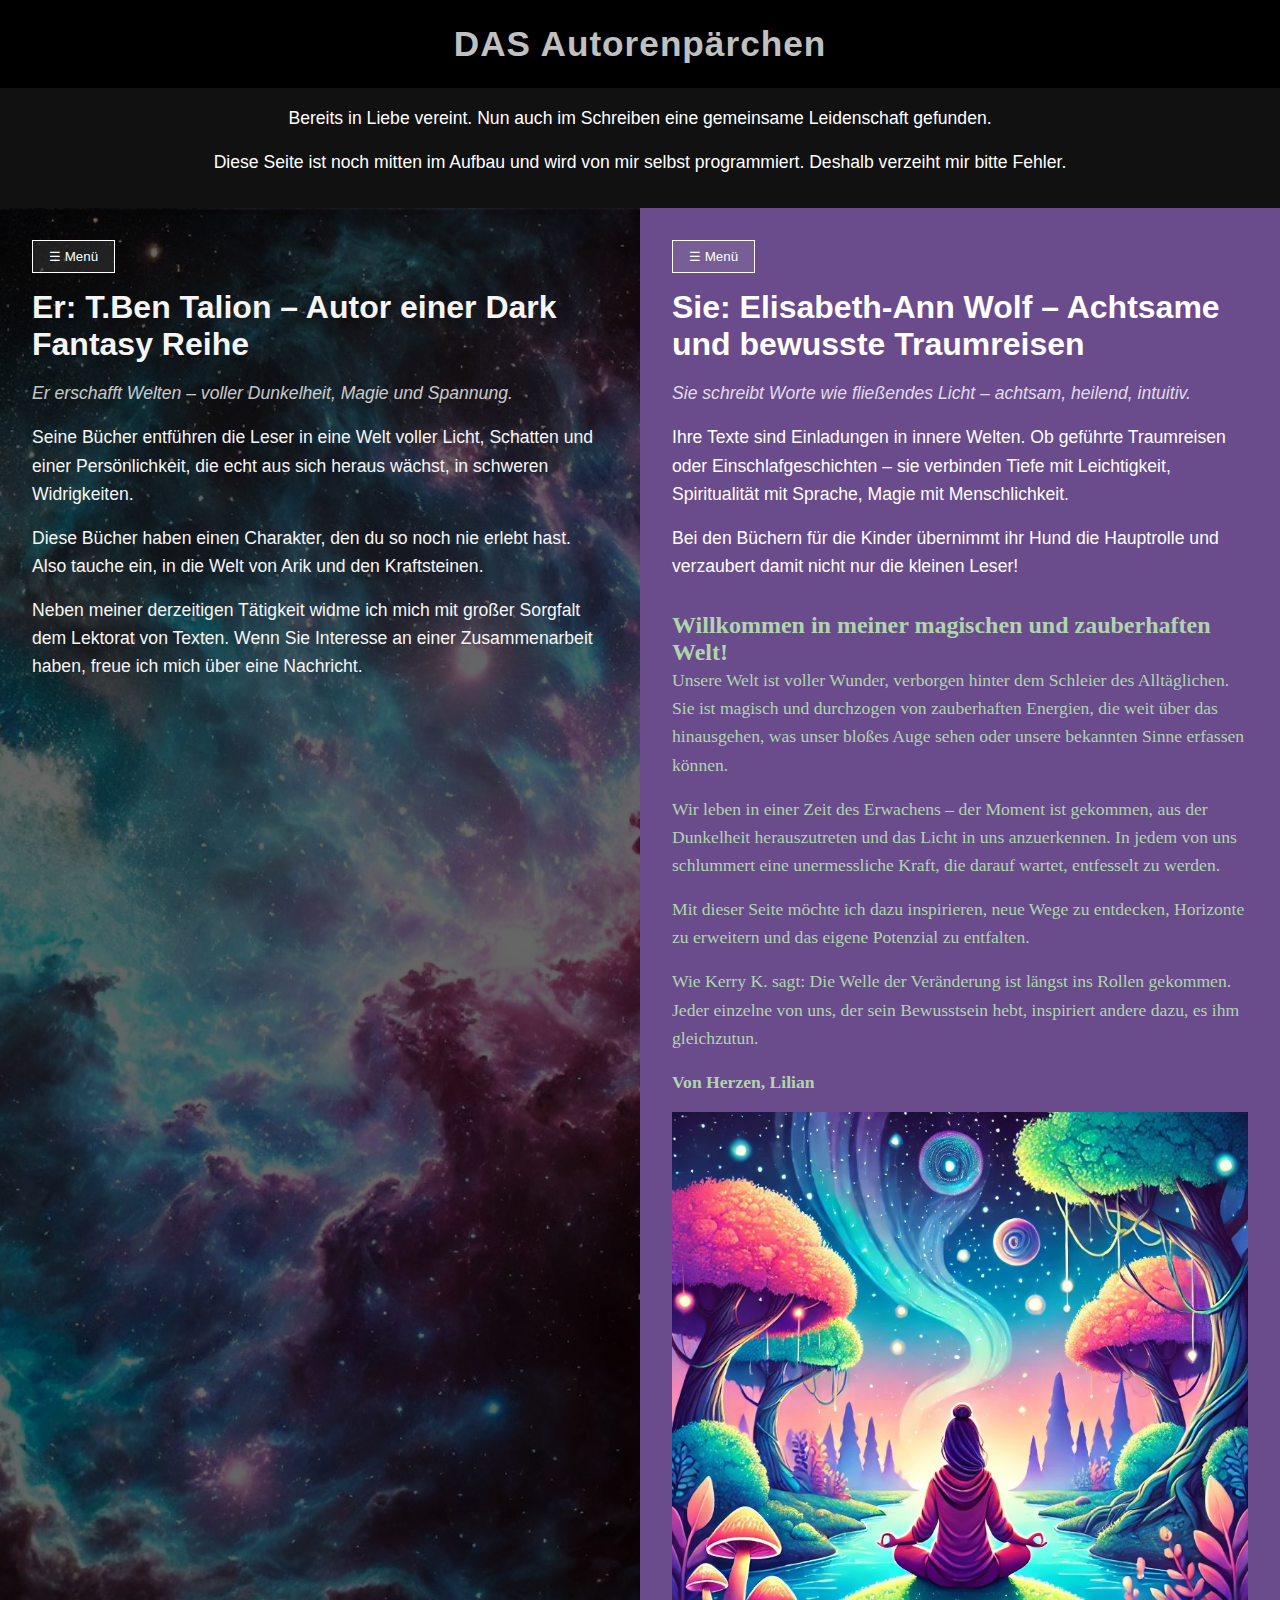
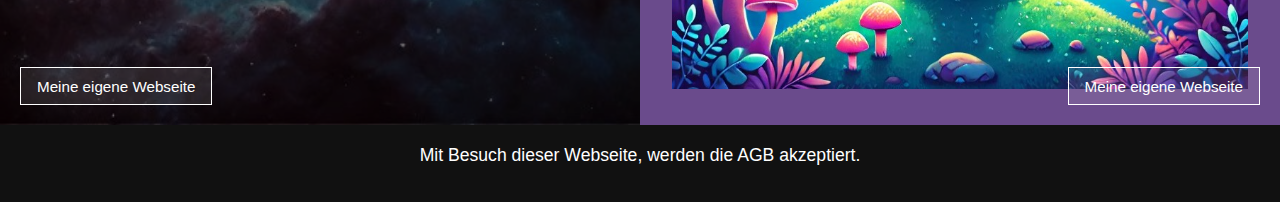
<file: index.html>
<!DOCTYPE html>
<html lang="de">
<head>
  <meta charset="UTF-8" />
  <!-- Definiert die Zeichencodierung der Webseite als UTF-8 -->

  <meta name="viewport" content="width=device-width, initial-scale=1" />
  <!-- Macht die Webseite auf mobilen Geräten responsiv -->

  <title>DAS Autorenpärchen</title>
  <!-- Titel der Webseite, wird im Browser-Tab angezeigt -->

  <style>
    /* Reset und Box-Sizing */
    * {
      box-sizing: border-box; /* Padding und Border werden zur Gesamtbreite dazugerechnet */
      margin: 0; /* Entfernt Standard-Außenabstände */
      padding: 0; /* Entfernt Standard-Innenabstände */
    }

    /* Grundstil für den Body */
    body {
      font-family: 'Segoe UI', sans-serif; /* Schriftart der Webseite */
      color: white; /* Textfarbe weiß */
      background-color: #000; /* Hintergrundfarbe schwarz */
      overflow-x: hidden; /* Verhindert horizontales Scrollen */
    }

    /* Kopfzeile / Überschrift */
    .headline {
      width: 100%; /* Volle Breite */
      text-align: center; /* Text zentriert */
      background-color: black; /* Dunkelgrüner Hintergrund */
      padding: 1.5rem 1rem; /* Innenabstand */
      font-size: 2.2em; /* Große Schrift */
      font-weight: bold; /* Fettschrift */
      color: silver; /* Goldene Schriftfarbe */
      letter-spacing: 1px; /* Abstand zwischen Buchstaben */
    }

    /* Einleitender Text unter der Überschrift */
    .intro-text {
      text-align: center;
      padding: 1rem;
      background-color: #111; /* Sehr dunkles Grau */
    }

    /* Container für die beiden Hälften (links & rechts) */
    .container {
      display: flex; /* Flexbox-Layout */
      flex-wrap: wrap; /* Zeilenumbruch bei Bedarf */
      min-height: 100vh; /* Mindestens die Höhe des Browserfensters */
    }

    /* Jede Hälfte nimmt 50% der Breite ein */
    .half {
      width: 50%;
      padding: 2rem;
      position: relative; /* Für absolute Positionierung von Kind-Elementen */
    }

    /* Linke Hälfte mit Hintergrundbild */
    .left {
      background: url('universum.jpg') no-repeat center center; /* Bild zentriert ohne Wiederholung */
      background-size: cover; /* Bild füllt den Bereich */
      color: #f5f5f5; /* Hellgraue Schrift */
    }

    /* Dunkle halbtransparente Schicht über dem Hintergrundbild */
    .left::before {
      content: ""; /* Leeres Pseudoelement */
      position: absolute; /* Position relativ zum Eltern-Element */
      inset: 0; /* Oben, rechts, unten, links auf 0 */
      background-color: rgba(0, 0, 0, 0.6); /* Schwarze halbtransparente Überlagerung */
      z-index: 0; /* Hintergrundebene */
    }

    /* Inhalt in der linken Hälfte vor der Überlagerung */
    .left > * {
      position: relative;
      z-index: 1; /* Oberhalb der Überlagerung */
    }

    /* Rechte Hälfte mit einfarbigem Hintergrund */
    .right {
      background-color: #6a4b8c; /* Lila Hintergrund */
    }

    /* Stil für Menü-Buttons */
    .menu-button {
      background-color: rgba(255, 255, 255, 0.1); /* Weiße, halbtransparente Fläche */
      border: 1px solid white;
      color: white;
      padding: 0.5rem 1rem;
      margin-bottom: 1rem;
      cursor: pointer; /* Zeigt Hand-Cursor an */
    }

    /* Das versteckte Menü, das per Button angezeigt wird */
    .menu {
      background-color: rgba(0, 0, 0, 0.85); /* Dunkel halbtransparent */
      border: 1px solid white;
      padding: 1rem;
      display: none; /* Standardmäßig ausgeblendet */
      margin-bottom: 1.5rem;
    }

    /* Links im Menü */
    .menu a {
      display: block; /* Jeder Link in eigener Zeile */
      color: white;
      text-decoration: none; /* Keine Unterstreichung */
      margin: 0.5rem 0;
    }

    /* Hover-Effekt für Menülinks */
    .menu a:hover {
      text-decoration: underline;
      color: #ffd700; /* Gold */
    }

    /* Überschriften */
    h1 {
      font-size: 2em;
      margin-bottom: 0.5em;
    }

    /* Fließtext */
    p {
      font-size: 1.1em;
      line-height: 1.6; /* Zeilenhöhe für bessere Lesbarkeit */
      margin-bottom: 1rem;
    }

    /* Kursiver Einleitungstext mit Transparenz */
    .intro {
      font-style: italic;
      opacity: 0.8;
    }

    /* Bilder werden responsiv */
    img {
      max-width: 100%;
      height: auto;
    }

    /* Button unten in der Hälfte */
    .footer-button {
      position: absolute; /* Absolut positioniert innerhalb .half */
      bottom: 20px;
      padding: 0.6rem 1rem;
      background-color: rgba(255, 255, 255, 0.1);
      border: 1px solid white;
      color: white;
      text-decoration: none;
      font-size: 0.95rem;
      transition: background-color 0.3s ease; /* Weicher Farbwechsel bei Hover */
    }

    /* Hover-Effekt für Footer-Buttons */
    .footer-button:hover {
      background-color: rgba(255, 255, 255, 0.25);
    }

    /* Positionierung der linken Schaltfläche */
    .left-button {
      left: 20px;
    }

    /* Positionierung der rechten Schaltfläche */
    .right-button {
      right: 20px;
    }

    /* Responsive Design: ab einer Breite von maximal 1024px */
    @media (max-width: 1024px) {
      .container {
        flex-direction: column; /* Elemente untereinander */
      }

      .half {
        width: 100%; /* Ganze Breite */
        padding: 1.5rem;
      }

      .footer-button {
        position: static; /* Normale Position */
        display: block;
        margin: 1rem auto 0;
        text-align: center;
      }
    }
  </style>
</head>
<body>

  <!-- Überschrift oben -->
  <div class="headline">DAS Autorenpärchen</div>

  <!-- Einleitender Text unter der Überschrift -->
  <div class="intro-text">
    <p>Bereits in Liebe vereint. Nun auch im Schreiben eine gemeinsame Leidenschaft gefunden.</p>
    <p>Diese Seite ist noch mitten im Aufbau und wird von mir selbst programmiert. Deshalb verzeiht mir bitte Fehler.</p>
  </div>

  <!-- Container für linke und rechte Hälfte -->
  <div class="container">

    <!-- Linke Hälfte – Er -->
    <div class="half left">

      <!-- Menü-Button, öffnet/öffnet das linke Menü -->
      <button class="menu-button" onclick="toggleMenu('menu-left')">☰ Menü</button>

      <!-- Linkes Menü, zunächst verborgen -->
      <div class="menu" id="menu-left">
        <a href="index.html">Startseite</a>
        <a href="about2.html">Über mich</a>
        <a href="meinebücher2.html">Meine Werke</a>
        <a href="termine2.html">Termine / Veranstaltungen</a>
        <a href="agb2.html">AGB</a>
        <a href="kontakt2.html">Kontakt</a>
        <a href="impressum2.html">Impressum</a>
      </div>

      <!-- Titel und Text links -->
      <h1>Er: T.Ben Talion – Autor einer Dark Fantasy Reihe</h1>
      <p class="intro">Er erschafft Welten – voller Dunkelheit, Magie und Spannung.</p>
      <p>Seine Bücher entführen die Leser in eine Welt voller Licht, Schatten und einer Persönlichkeit, die echt aus sich heraus wächst, in schweren Widrigkeiten.</p>
      <p>Diese Bücher haben einen Charakter, den du so noch nie erlebt hast. Also tauche ein, in die Welt von Arik und den Kraftsteinen.</p>
      <p>Neben meiner derzeitigen Tätigkeit widme ich mich mit großer Sorgfalt dem Lektorat von Texten. Wenn Sie Interesse an einer Zusammenarbeit haben, freue ich mich über eine Nachricht.</p>

      <!-- Link zur eigenen Webseite als Button -->
      <a href="https://lilianwitchy.github.io/Ben-Talions-World/" class="footer-button left-button" target="_blank">Meine eigene Webseite</a>
    </div>

    <!-- Rechte Hälfte – Sie -->
    <div class="half right">

      <!-- Menü-Button für rechte Seite -->
      <button class="menu-button" onclick="toggleMenu('menu-right')">☰ Menü</button>

      <!-- Rechtes Menü -->
      <div class="menu" id="menu-right">
        <a href="index.html">Startseite</a>
        <a href="about1.html">Über mich</a>
        <a href="meinebücher1.html">Meine Werke</a>
        <a href="termine1.html">Termine / Veranstaltungen</a>
        <a href="agb1.html">AGB</a>
        <a href="kontakt1.html">Kontakt</a>
        <a href="impressum1.html">Impressum</a>
      </div>

      <!-- Titel und Text rechts -->
      <h1>Sie: Elisabeth-Ann Wolf – Achtsame und bewusste Traumreisen</h1>
      <p class="intro">Sie schreibt Worte wie fließendes Licht – achtsam, heilend, intuitiv.</p>
      <p>Ihre Texte sind Einladungen in innere Welten. Ob geführte Traumreisen oder Einschlafgeschichten – sie verbinden Tiefe mit Leichtigkeit, Spiritualität mit Sprache, Magie mit Menschlichkeit.</p>
      <p>Bei den Büchern für die Kinder übernimmt ihr Hund die Hauptrolle und verzaubert damit nicht nur die kleinen Leser!</p>

      <!-- Besonderer Textbereich mit eigenem Stil -->
      <div style="margin-top:2rem; color:#b0d5ac; font-family: Garamond, serif;">
        <h2>Willkommen in meiner magischen und zauberhaften Welt!</h2>
        <p>Unsere Welt ist voller Wunder, verborgen hinter dem Schleier des Alltäglichen. Sie ist magisch und durchzogen von zauberhaften Energien, die weit über das hinausgehen, was unser bloßes Auge sehen oder unsere bekannten Sinne erfassen können.</p>
        <p>Wir leben in einer Zeit des Erwachens – der Moment ist gekommen, aus der Dunkelheit herauszutreten und das Licht in uns anzuerkennen. In jedem von uns schlummert eine unermessliche Kraft, die darauf wartet, entfesselt zu werden.</p>
        <p>Mit dieser Seite möchte ich dazu inspirieren, neue Wege zu entdecken, Horizonte zu erweitern und das eigene Potenzial zu entfalten.</p>
        <p>Wie Kerry K. sagt: Die Welle der Veränderung ist längst ins Rollen gekommen. Jeder einzelne von uns, der sein Bewusstsein hebt, inspiriert andere dazu, es ihm gleichzutun.</p>
        <p><strong>Von Herzen, Lilian</strong></p>

        <!-- Bild -->
        <img src="relax.png" alt="Relaxbild" />
      </div>

      <!-- Link zur Webseite als Button -->
      <a href="https://lilians-witchy-world.com/" class="footer-button right-button" target="_blank">Meine eigene Webseite</a>
    </div>
  </div>

  <!-- Hinweistext am unteren Rand -->
  <div class="intro-text"><p>Mit Besuch dieser Webseite, werden die AGB akzeptiert.</p></div>

  <!-- JavaScript zum Ein-/Ausblenden der Menüs -->
  <script>
    function toggleMenu(id) {
      const menu = document.getElementById(id);
      const allMenus = document.querySelectorAll('.menu');
      // Alle Menüs schließen, außer das angeklickte
      allMenus.forEach(m => {
        if (m.id !== id) m.style.display = 'none';
      });
      // Das angeklickte Menü umschalten (anzeigen/verstecken)
      menu.style.display = (menu.style.display === "block") ? "none" : "block";
    }
  </script>
</body>
</html>
</file>
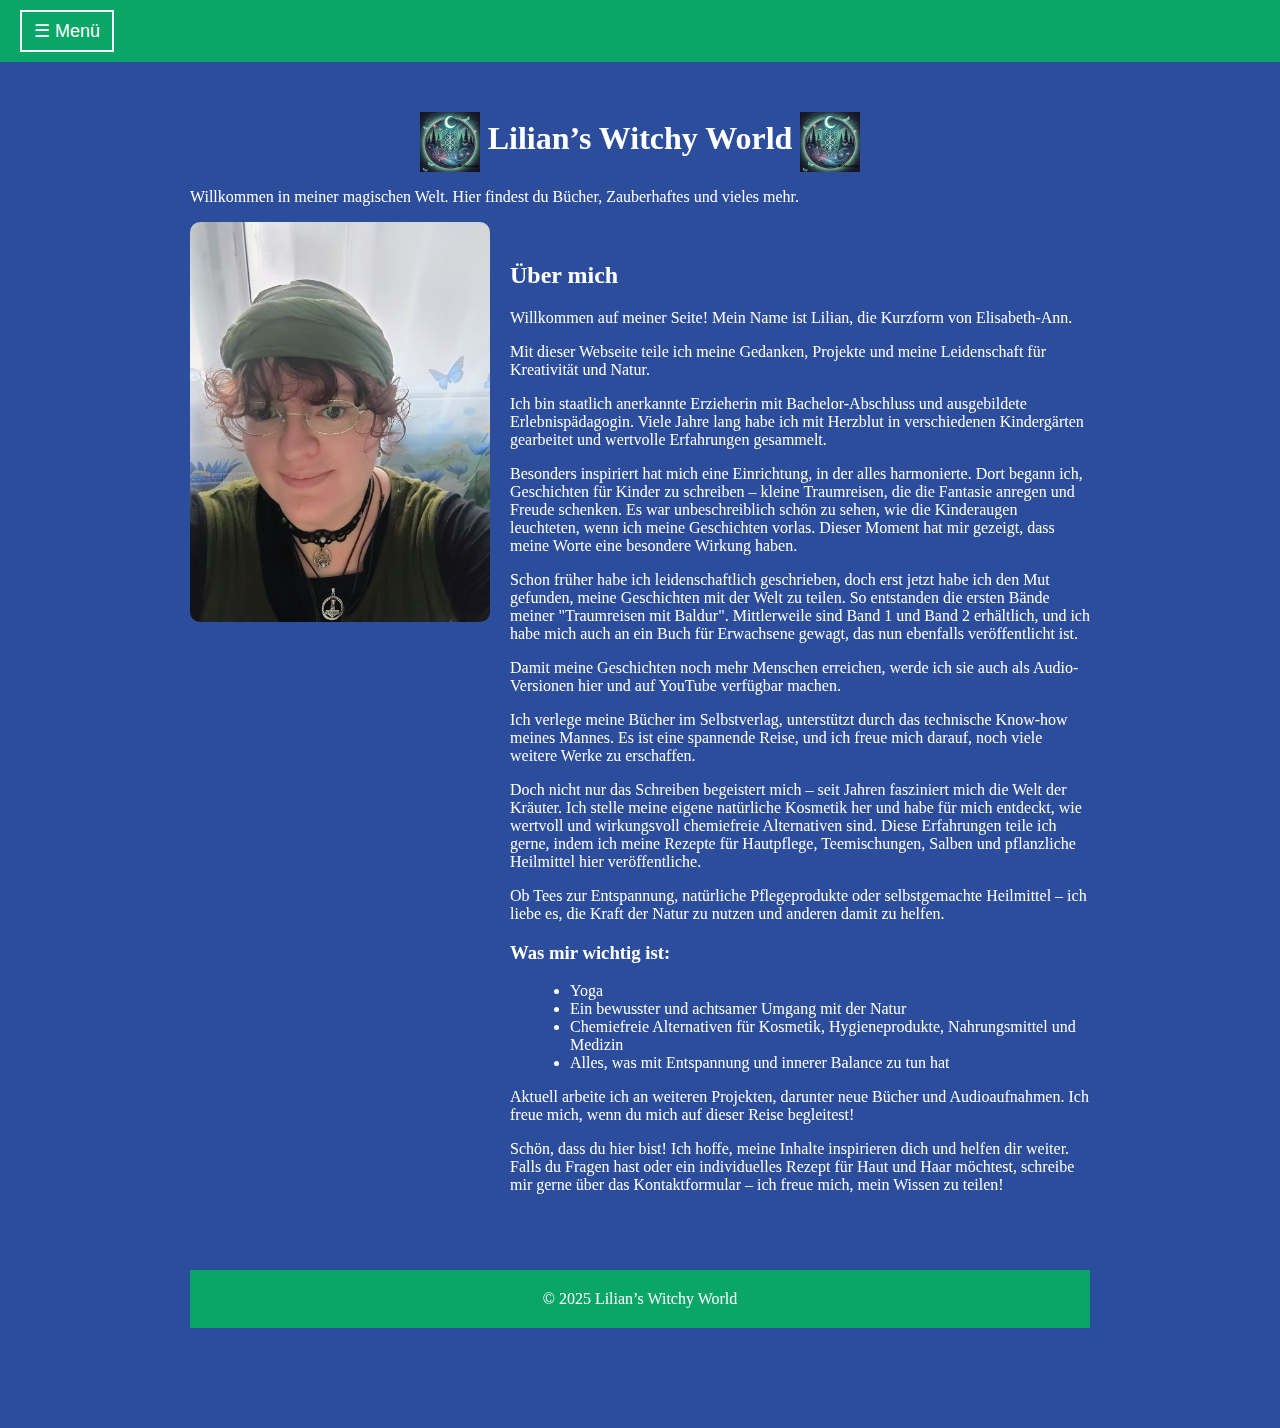
<file: about1.html>
<!DOCTYPE html>
<html lang="de">
<head>
    <link rel="icon" type="image/x-icon" href="favicon.ico">
    <meta charset="UTF-8" />
    <meta name="viewport" content="width=device-width, initial-scale=1" />
    <title>Über mich - Lilian’s Witchy World</title>

    <style>
        body {
            font-family: Garamond, serif;
            color: white;
            background-color: #2c4d9c;
            margin: 0;
            padding: 0;
            text-align: center;
        }

        /* Sterne Hintergrund */
        .stars {
            position: fixed;
            top: 0;
            left: 0;
            width: 100%;
            height: 100%;
            pointer-events: none; /* keine Interaktion */
            z-index: -1; /* im Hintergrund */
        }

        .star {
            position: absolute;
            width: 3px;
            height: 3px;
            background-color: white;
            border-radius: 50%;
            opacity: 0;
            animation: twinkle linear infinite;
        }

        @keyframes twinkle {
            0%, 100% { opacity: 0; }
            50% { opacity: 1; }
        }

        /* Navbar / kurzes Menü */
        .navbar {
            background-color: #0aa667;
            padding: 10px 20px;
            position: relative;
            z-index: 10;
            text-align: left;
        }

        .menu-button {
            font-size: 18px;
            padding: 8px 12px;
            background: none;
            border: 2px solid white;
            color: white;
            cursor: pointer;
            user-select: none;
        }

        .navmenu {
            list-style: none;
            padding: 0;
            margin: 10px 0 0 0;
            display: none;
            text-align: left;
        }

        .navmenu li {
            margin: 10px 0;
        }

        .navmenu a {
            color: white;
            text-decoration: none;
            font-size: 18px;
        }

        .navmenu a:hover {
            text-decoration: underline;
            color: #b0d5ac;
        }

        /* Inhalt */
        .content {
            position: relative;
            z-index: 1;
            padding: 20px 40px 100px 40px;
            max-width: 900px;
            margin: 0 auto;
            text-align: left;
        }

        .content h1 {
            text-align: center;
            margin-top: 30px;
            margin-bottom: 10px;
        }

        .content h2 {
            margin-top: 40px;
        }

        .about-container {
            display: flex;
            flex-wrap: wrap;
            align-items: flex-start;
            gap: 20px;
            margin-bottom: 40px;
        }

        .about-image {
            max-width: 300px;
            width: 100%;
            border-radius: 10px;
            flex-shrink: 0;
        }

        .about-section {
            flex: 1;
            min-width: 280px;
        }

        ul {
            list-style-type: disc;
            margin-left: 20px;
        }

        /* Banner Bild */
        .banner {
            text-align: center;
            margin-top: 40px;
        }

        .banner-img {
            max-width: 100%;
            height: auto;
            border-radius: 10px;
        }

        footer {
            background-color: #0aa667;
            padding: 20px;
            text-align: center;
            color: white;
            margin-top: 60px;
        }
    </style>
</head>
<body>

    <!-- Sterne Hintergrund -->
    <div class="stars"></div>

    <!-- Navbar mit kurzem Menü -->
    <div class="navbar">
      <button class="menu-button" onclick="toggleMenu()">☰ Menü</button>
      <ul class="navmenu" id="menu">
        <li><a href="index.html">Startseite</a></li>
        <li><a href="about1.html">Über mich</a></li>
        <li><a href="veranstaltungen1.html">Veranstaltungen</a></li>
        <li><a href="meinebücher1.html">Meine Bücher</a></li>
        <li><a href="kontakt1.html">Kontakt</a></li>
        <li><a href="agb1.html">AGB</a></li>
        <li><a href="impressum1.html">Impressum</a></li>
      </ul>
    </div>

    <!-- Inhalt -->
    <div class="content">

        <h1>
            <img src="logo2.png" alt="Magic Logo" style="vertical-align: middle; height: 60px;"/>
            Lilian’s Witchy World
            <img src="logo2.png" alt="Magic Logo" style="vertical-align: middle; height: 60px;"/>
        </h1>

        <p>Willkommen in meiner magischen Welt. Hier findest du Bücher, Zauberhaftes und vieles mehr.</p>

        <div class="about-container">
            <img class="about-image" src="lilian.jpg" alt="Foto von Lilian" />
            <div class="about-section">
                <h2>Über mich</h2>
                <p>Willkommen auf meiner Seite! Mein Name ist Lilian, die Kurzform von Elisabeth-Ann.</p>
                <p>Mit dieser Webseite teile ich meine Gedanken, Projekte und meine Leidenschaft für Kreativität und Natur.</p>
                <p>Ich bin staatlich anerkannte Erzieherin mit Bachelor-Abschluss und ausgebildete Erlebnispädagogin. Viele Jahre lang habe ich mit Herzblut in verschiedenen Kindergärten gearbeitet und wertvolle Erfahrungen gesammelt.</p>

                <p>Besonders inspiriert hat mich eine Einrichtung, in der alles harmonierte. Dort begann ich, Geschichten für Kinder zu schreiben – kleine Traumreisen, die die Fantasie anregen und Freude schenken. Es war unbeschreiblich schön zu sehen, wie die Kinderaugen leuchteten, wenn ich meine Geschichten vorlas. Dieser Moment hat mir gezeigt, dass meine Worte eine besondere Wirkung haben.</p>

                <p>Schon früher habe ich leidenschaftlich geschrieben, doch erst jetzt habe ich den Mut gefunden, meine Geschichten mit der Welt zu teilen. So entstanden die ersten Bände meiner "Traumreisen mit Baldur". Mittlerweile sind Band 1 und Band 2 erhältlich, und ich habe mich auch an ein Buch für Erwachsene gewagt, das nun ebenfalls veröffentlicht ist.</p>

                <p>Damit meine Geschichten noch mehr Menschen erreichen, werde ich sie auch als Audio-Versionen hier und auf YouTube verfügbar machen.</p>

                <p>Ich verlege meine Bücher im Selbstverlag, unterstützt durch das technische Know-how meines Mannes. Es ist eine spannende Reise, und ich freue mich darauf, noch viele weitere Werke zu erschaffen.</p>

                <p>Doch nicht nur das Schreiben begeistert mich – seit Jahren fasziniert mich die Welt der Kräuter. Ich stelle meine eigene natürliche Kosmetik her und habe für mich entdeckt, wie wertvoll und wirkungsvoll chemiefreie Alternativen sind. Diese Erfahrungen teile ich gerne, indem ich meine Rezepte für Hautpflege, Teemischungen, Salben und pflanzliche Heilmittel hier veröffentliche.</p>

                <p>Ob Tees zur Entspannung, natürliche Pflegeprodukte oder selbstgemachte Heilmittel – ich liebe es, die Kraft der Natur zu nutzen und anderen damit zu helfen.</p>

                <h3>Was mir wichtig ist:</h3>
                <ul>
                    <li>Yoga</li>
                    <li>Ein bewusster und achtsamer Umgang mit der Natur</li>
                    <li>Chemiefreie Alternativen für Kosmetik, Hygieneprodukte, Nahrungsmittel und Medizin</li>
                    <li>Alles, was mit Entspannung und innerer Balance zu tun hat</li>
                </ul>

                <p>Aktuell arbeite ich an weiteren Projekten, darunter neue Bücher und Audioaufnahmen. Ich freue mich, wenn du mich auf dieser Reise begleitest!</p>

                <p>Schön, dass du hier bist! Ich hoffe, meine Inhalte inspirieren dich und helfen dir weiter. Falls du Fragen hast oder ein individuelles Rezept für Haut und Haar möchtest, schreibe mir gerne über das Kontaktformular – ich freue mich, mein Wissen zu teilen!</p>
            </div>
        </div>

    

 

    <footer>
        © 2025 Lilian’s Witchy World
    </footer>

    <script>
        // Menü umschalten
        function toggleMenu() {
            const menu = document.getElementById("menu");
            if (menu.style.display === "block") {
                menu.style.display = "none";
            } else {
                menu.style.display = "block";
            }
        }

        // Sterne erzeugen
        document.addEventListener("DOMContentLoaded", function() {
            const starContainer = document.querySelector(".stars");
            for (let i = 0; i < 50; i++) { // Anzahl Sterne
                let star = document.createElement("div");
                star.className = "star";
                star.style.top = Math.random() * 100 + "vh";
                star.style.left = Math.random() * 100 + "vw";
                star.style.animationDuration = (Math.random() * 2 + 1) + "s";
                starContainer.appendChild(star);
            }
        });
    </script>
</body>
</html>
</file>
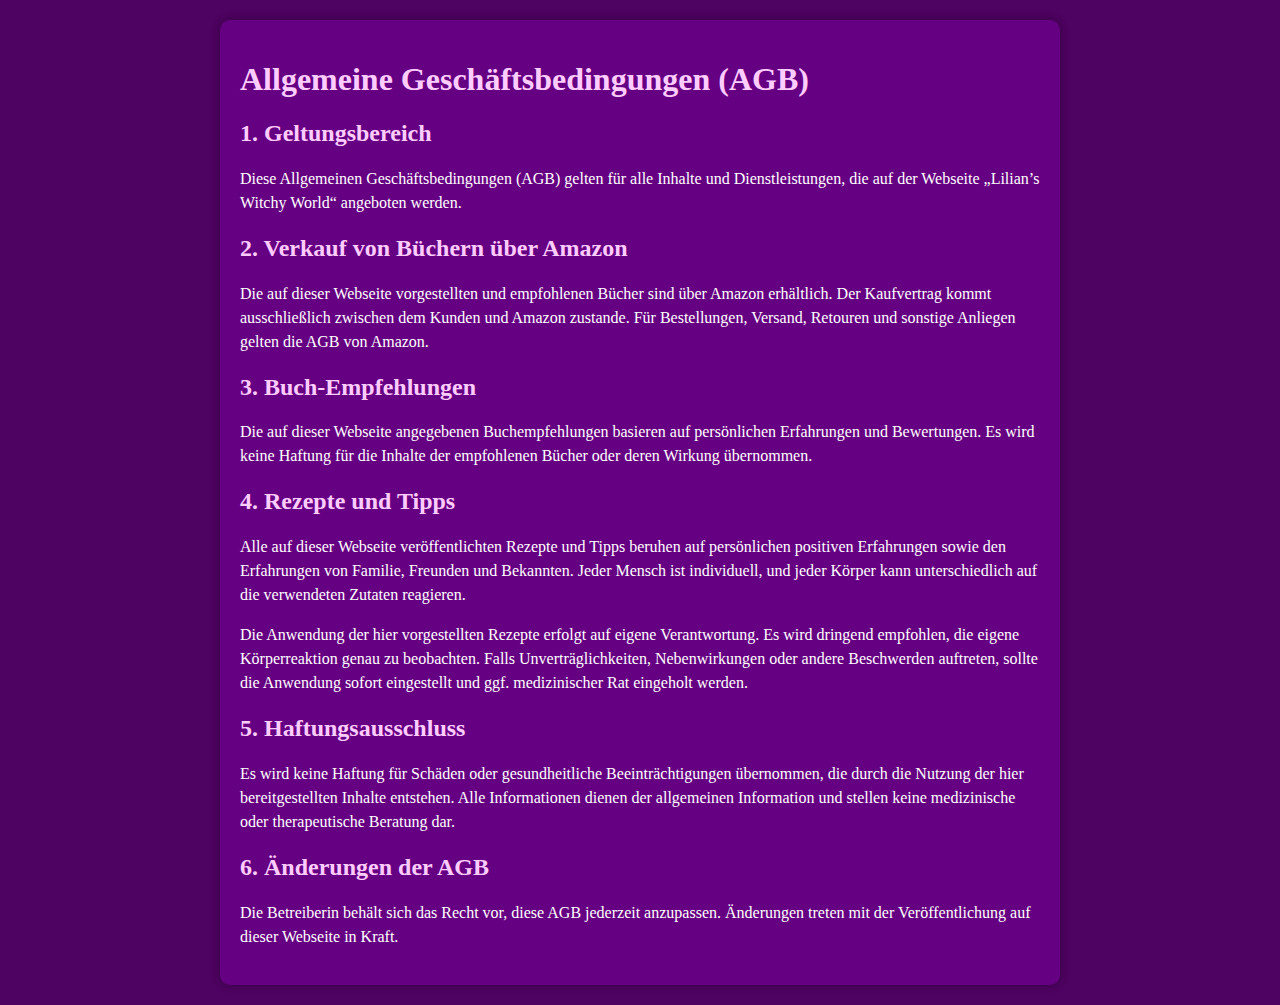
<file: agb.html>
<!DOCTYPE html>
<html lang="de">
<head>
    <meta charset="UTF-8">
    <meta name="viewport" content="width=device-width, initial-scale=1.0">
    <title>Allgemeine Geschäftsbedingungen (AGB) | Lilian's Witchy World</title>
    <style>
        body {
            font-family: Garamond, serif;
            color: white;
            background-color: #4e0261;
            margin: 0;
            padding: 20px;
            text-align: center;
        }
        .container {
            max-width: 800px;
            margin: auto;
            background-color: #660082;
            padding: 20px;
            border-radius: 10px;
            box-shadow: 0 0 10px rgba(0, 0, 0, 0.3);
            text-align: left;
        }
        h1, h2 {
            color: #ffccff;
        }
        p {
            line-height: 1.5;
        }
    </style>
</head>
<body>

    <div class="container">
        <h1>Allgemeine Geschäftsbedingungen (AGB)</h1>

        <h2>1. Geltungsbereich</h2>
        <p>Diese Allgemeinen Geschäftsbedingungen (AGB) gelten für alle Inhalte und Dienstleistungen, die auf der Webseite „Lilian’s Witchy World“ angeboten werden.</p>

        <h2>2. Verkauf von Büchern über Amazon</h2>
        <p>Die auf dieser Webseite vorgestellten und empfohlenen Bücher sind über Amazon erhältlich. Der Kaufvertrag kommt ausschließlich zwischen dem Kunden und Amazon zustande. Für Bestellungen, Versand, Retouren und sonstige Anliegen gelten die AGB von Amazon.</p>

        <h2>3. Buch-Empfehlungen</h2>
        <p>Die auf dieser Webseite angegebenen Buchempfehlungen basieren auf persönlichen Erfahrungen und Bewertungen. Es wird keine Haftung für die Inhalte der empfohlenen Bücher oder deren Wirkung übernommen.</p>

        <h2>4. Rezepte und Tipps</h2>
        <p>Alle auf dieser Webseite veröffentlichten Rezepte und Tipps beruhen auf persönlichen positiven Erfahrungen sowie den Erfahrungen von Familie, Freunden und Bekannten. Jeder Mensch ist individuell, und jeder Körper kann unterschiedlich auf die verwendeten Zutaten reagieren.</p>
        <p>Die Anwendung der hier vorgestellten Rezepte erfolgt auf eigene Verantwortung. Es wird dringend empfohlen, die eigene Körperreaktion genau zu beobachten. Falls Unverträglichkeiten, Nebenwirkungen oder andere Beschwerden auftreten, sollte die Anwendung sofort eingestellt und ggf. medizinischer Rat eingeholt werden.</p>

        <h2>5. Haftungsausschluss</h2>
        <p>Es wird keine Haftung für Schäden oder gesundheitliche Beeinträchtigungen übernommen, die durch die Nutzung der hier bereitgestellten Inhalte entstehen. Alle Informationen dienen der allgemeinen Information und stellen keine medizinische oder therapeutische Beratung dar.</p>

        <h2>6. Änderungen der AGB</h2>
        <p>Die Betreiberin behält sich das Recht vor, diese AGB jederzeit anzupassen. Änderungen treten mit der Veröffentlichung auf dieser Webseite in Kraft.</p>
    </div>

</body>
</html>
</file>
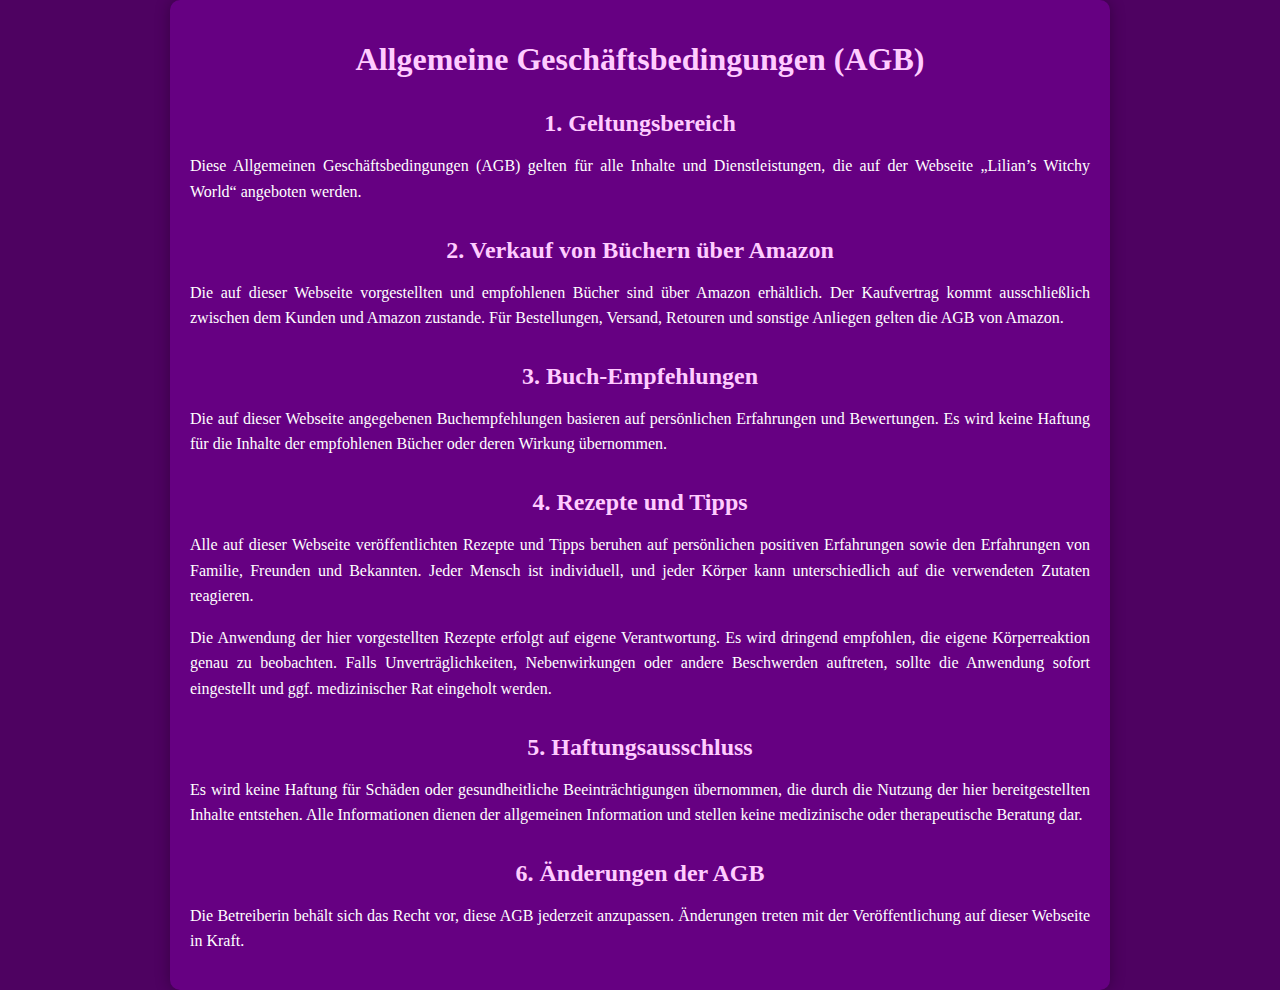
<file: agb1.html>
<!DOCTYPE html>
<html lang="de">
<head>
  <meta charset="UTF-8">
  <meta name="viewport" content="width=device-width, initial-scale=1.0">
  <title>Allgemeine Geschäftsbedingungen (AGB) | Lilian's Witchy World</title>
  <style>
    body {
      font-family: Garamond, serif;
      color: white;
      background-color: #4e0261;
      margin: 0;
      padding: 0;
    }

    .container {
      max-width: 900px;
      margin: 0 auto;
      padding: 20px;
      background-color: #660082;
      border-radius: 10px;
      box-shadow: 0 0 15px rgba(0, 0, 0, 0.3);
    }

    h1, h2 {
      color: #ffccff;
      text-align: center;
    }

    h1 {
      font-size: 2rem;
      margin-bottom: 1rem;
    }

    h2 {
      font-size: 1.5rem;
      margin-top: 2rem;
      margin-bottom: 0.5rem;
    }

    p {
      line-height: 1.6;
      font-size: 1rem;
      margin-bottom: 1rem;
      text-align: justify;
    }

    @media (max-width: 768px) {
      body {
        padding: 10px;
      }

      .container {
        padding: 15px;
      }

      h1 {
        font-size: 1.5rem;
      }

      h2 {
        font-size: 1.2rem;
      }

      p {
        font-size: 0.95rem;
      }
    }

    @media (max-width: 480px) {
      .container {
        padding: 10px;
      }

      h1 {
        font-size: 1.3rem;
      }

      h2 {
        font-size: 1.1rem;
      }

      p {
        font-size: 0.9rem;
      }
    }
  </style>
</head>
<body>

  <div class="container">
    <h1>Allgemeine Geschäftsbedingungen (AGB)</h1>

    <h2>1. Geltungsbereich</h2>
    <p>Diese Allgemeinen Geschäftsbedingungen (AGB) gelten für alle Inhalte und Dienstleistungen, die auf der Webseite „Lilian’s Witchy World“ angeboten werden.</p>

    <h2>2. Verkauf von Büchern über Amazon</h2>
    <p>Die auf dieser Webseite vorgestellten und empfohlenen Bücher sind über Amazon erhältlich. Der Kaufvertrag kommt ausschließlich zwischen dem Kunden und Amazon zustande. Für Bestellungen, Versand, Retouren und sonstige Anliegen gelten die AGB von Amazon.</p>

    <h2>3. Buch-Empfehlungen</h2>
    <p>Die auf dieser Webseite angegebenen Buchempfehlungen basieren auf persönlichen Erfahrungen und Bewertungen. Es wird keine Haftung für die Inhalte der empfohlenen Bücher oder deren Wirkung übernommen.</p>

    <h2>4. Rezepte und Tipps</h2>
    <p>Alle auf dieser Webseite veröffentlichten Rezepte und Tipps beruhen auf persönlichen positiven Erfahrungen sowie den Erfahrungen von Familie, Freunden und Bekannten. Jeder Mensch ist individuell, und jeder Körper kann unterschiedlich auf die verwendeten Zutaten reagieren.</p>
    <p>Die Anwendung der hier vorgestellten Rezepte erfolgt auf eigene Verantwortung. Es wird dringend empfohlen, die eigene Körperreaktion genau zu beobachten. Falls Unverträglichkeiten, Nebenwirkungen oder andere Beschwerden auftreten, sollte die Anwendung sofort eingestellt und ggf. medizinischer Rat eingeholt werden.</p>

    <h2>5. Haftungsausschluss</h2>
    <p>Es wird keine Haftung für Schäden oder gesundheitliche Beeinträchtigungen übernommen, die durch die Nutzung der hier bereitgestellten Inhalte entstehen. Alle Informationen dienen der allgemeinen Information und stellen keine medizinische oder therapeutische Beratung dar.</p>

    <h2>6. Änderungen der AGB</h2>
    <p>Die Betreiberin behält sich das Recht vor, diese AGB jederzeit anzupassen. Änderungen treten mit der Veröffentlichung auf dieser Webseite in Kraft.</p>
  </div>

</body>
</html>
</file>
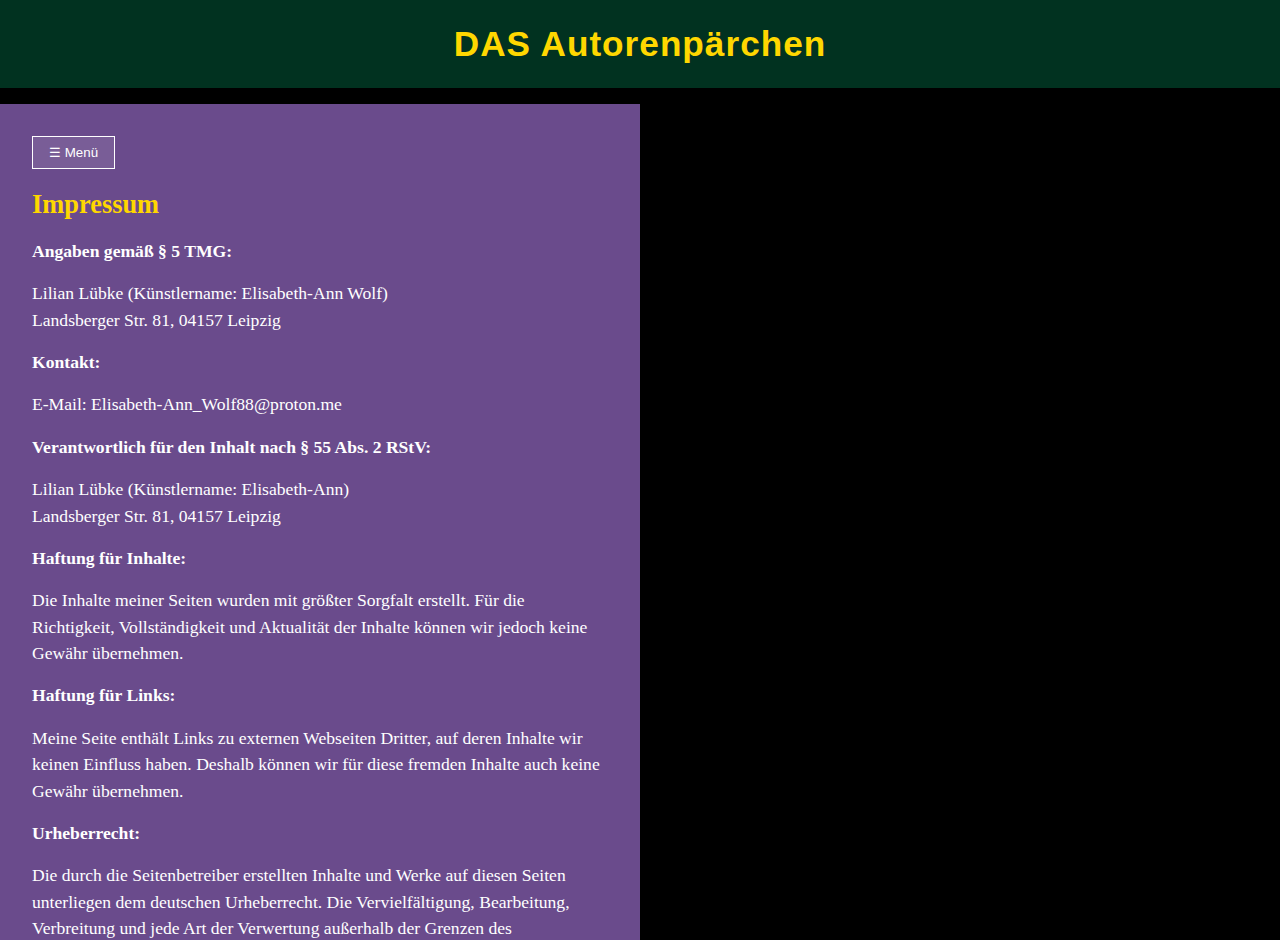
<file: impressum1.html>
<!DOCTYPE html>
<html lang="de">
<head>
  <meta charset="UTF-8" />
  <meta name="viewport" content="width=device-width, initial-scale=1" />
  <title>DAS Autorenpärchen</title>
  <style>
    /* Grundlayout */
    * {
      box-sizing: border-box;
      margin: 0;
      padding: 0;
    }

    body {
      font-family: 'Segoe UI', sans-serif;
      color: white;
      display: flex;
      flex-direction: row;
      flex-wrap: wrap;
      min-height: 100vh;
      overflow-x: hidden;
      background-color: #000; /* Falls du eine Hintergrundfarbe möchtest */
    }

    /* Überschrift „DAS Autorenpärchen“ */
    .headline {
      width: 100%;
      text-align: center;
      background-color: #013220; /* Dunkelgrün */
      padding: 1.5rem 1rem;
      font-size: 2.2em;
      font-weight: bold;
      color: #ffd700;
      letter-spacing: 1px;
      margin-bottom: 1rem;
    }

    .half {
      width: 50%;
      padding: 2rem;
      background-color: #6a4b8c;
      overflow-y: auto;
      max-height: calc(100vh - 4rem);
    }

    .left {
      background: url('universum.jpg') no-repeat center center;
      background-size: cover;
      color: #f5f5f5;
      position: relative;
    }

    .left::before {
      content: "";
      position: absolute;
      inset: 0;
      background-color: rgba(0, 0, 0, 0.6);
      z-index: 0;
    }

    .left > * {
      position: relative;
      z-index: 1;
    }

    .right {
      background-color: #6a4b8c;
      font-family: Garamond, serif;
      color: #fff;
      line-height: 1.5;
      font-size: 1.1em;
    }

    .menu-button {
      position: relative;
      background-color: rgba(255, 255, 255, 0.1);
      border: 1px solid white;
      color: white;
      padding: 0.5rem 1rem;
      margin-bottom: 1rem;
      cursor: pointer;
      z-index: 10;
    }

    .menu {
      background-color: rgba(0, 0, 0, 0.85);
      border: 1px solid white;
      padding: 1rem;
      display: none;
      margin-bottom: 1.5rem;
      z-index: 10;
    }

    .menu a {
      display: block;
      color: white;
      text-decoration: none;
      margin: 0.5rem 0;
    }

    .menu a:hover {
      text-decoration: underline;
      color: #ffd700;
    }

    h1, h2 {
      margin-bottom: 0.5em;
      color: #ffd700;
    }

    p {
      margin-bottom: 1rem;
    }

    /* Responsive Anpassungen */
    @media (max-width: 1024px) {
      .half {
        width: 100%;
        padding: 1.5rem;
        max-height: none;
      }

      body {
        flex-direction: column;
      }

      h1 {
        font-size: 1.5em;
      }

      p {
        font-size: 1em;
      }

      .menu-button {
        padding: 0.4rem 0.8rem;
        font-size: 1em;
      }

      .menu a {
        font-size: 1em;
      }
    }
  </style>
</head>
<body>

  <!-- Überschrift mittig, dunkelgrüner Hintergrund -->
  <div class="headline">DAS Autorenpärchen</div>


  <!-- Rechte Hälfte mit Impressum -->
  <div class="half right">
    <button class="menu-button" onclick="toggleMenu('menu-right')">☰ Menü</button>
    <div class="menu" id="menu-right">
      <a href="index.html">Startseite</a>
      <a href="about1.html">Über mich</a>
      <a href="meinebücher1.html">Meine Werke</a>
      <a href="termine1.html">Termine / Veranstaltungen</a>
      <a href="agb1.html">AGB</a>
      <a href="kontakt1.html">Kontakt</a>
      <a href="impressum1.html">Impressum</a>
    </div>

    <h2>Impressum</h2>
    <p><strong>Angaben gemäß § 5 TMG:</strong></p>
    <p>
      Lilian Lübke (Künstlername: Elisabeth-Ann Wolf)<br>
      Landsberger Str. 81, 04157 Leipzig<br>
    </p>

    <p><strong>Kontakt:</strong></p>
    <p>
      E-Mail: Elisabeth-Ann_Wolf88@proton.me<br>
    </p>

    <p><strong>Verantwortlich für den Inhalt nach § 55 Abs. 2 RStV:</strong></p>
    <p>
      Lilian Lübke (Künstlername: Elisabeth-Ann)<br>
      Landsberger Str. 81, 04157 Leipzig
    </p>

    <p><strong>Haftung für Inhalte:</strong></p>
    <p>
      Die Inhalte meiner Seiten wurden mit größter Sorgfalt erstellt. Für die Richtigkeit, Vollständigkeit und Aktualität der Inhalte können wir jedoch keine Gewähr übernehmen.
    </p>

    <p><strong>Haftung für Links:</strong></p>
    <p>
      Meine Seite enthält Links zu externen Webseiten Dritter, auf deren Inhalte wir keinen Einfluss haben. Deshalb können wir für diese fremden Inhalte auch keine Gewähr übernehmen.
    </p>

    <p><strong>Urheberrecht:</strong></p>
    <p>
      Die durch die Seitenbetreiber erstellten Inhalte und Werke auf diesen Seiten unterliegen dem deutschen Urheberrecht. Die Vervielfältigung, Bearbeitung, Verbreitung und jede Art der Verwertung außerhalb der Grenzen des Urheberrechtes bedürfen der schriftlichen Zustimmung des jeweiligen Autors bzw. Erstellers.
    </p>
  </div>

  <script>
    function toggleMenu(id) {
      const menu = document.getElementById(id);
      const allMenus = document.querySelectorAll('.menu');
      allMenus.forEach(m => {
        if (m.id !== id) m.style.display = 'none';
      });
      menu.style.display = (menu.style.display === "block") ? "none" : "block";
    }
  </script>
</body>
</html>
</file>
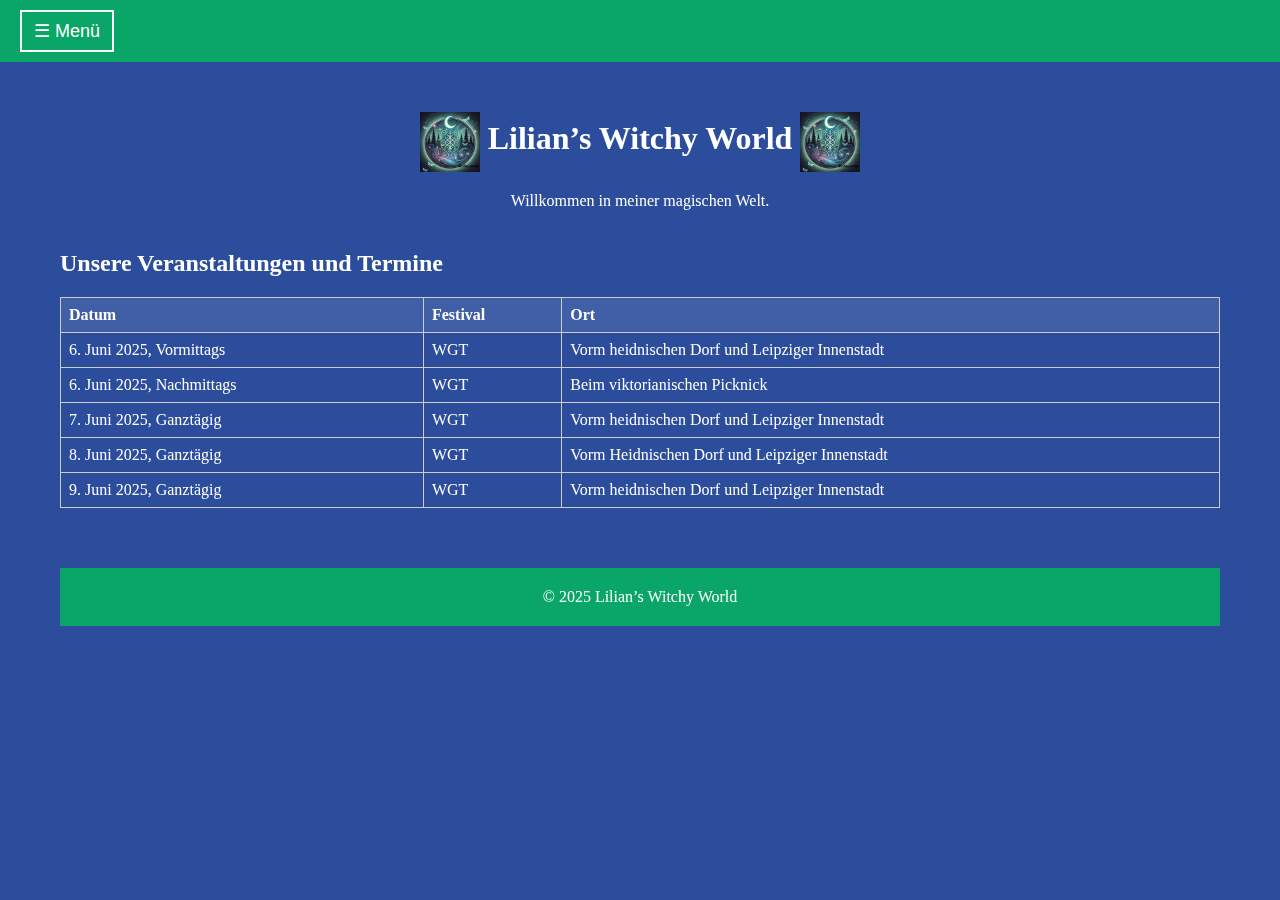
<file: termine1.html>
<!DOCTYPE html>
<html lang="de">
<head>
  <link rel="icon" type="image/x-icon" href="favicon.ico" />
  <meta charset="UTF-8" />
  <meta name="viewport" content="width=device-width, initial-scale=1" />
  <title>Über mich - Lilian’s Witchy World</title>

  <style>
    * {
      box-sizing: border-box;
    }

    body {
      font-family: Garamond, serif;
      color: white;
      background-color: #2c4d9c;
      margin: 0;
      padding: 0;
    }

    .stars {
      position: fixed;
      top: 0;
      left: 0;
      width: 100%;
      height: 100%;
      pointer-events: none;
      z-index: -1;
    }

    .star {
      position: absolute;
      width: 3px;
      height: 3px;
      background-color: white;
      border-radius: 50%;
      opacity: 0;
      animation: twinkle linear infinite;
    }

    @keyframes twinkle {
      0%, 100% { opacity: 0; }
      50% { opacity: 1; }
    }

    .navbar {
      background-color: #0aa667;
      padding: 10px 20px;
      text-align: left;
      position: relative;
      z-index: 1;
    }

    .menu-button {
      font-size: 18px;
      padding: 8px 12px;
      background: none;
      border: 2px solid white;
      color: white;
      cursor: pointer;
    }

    .navmenu {
      list-style: none;
      padding: 0;
      margin: 10px 0 0 0;
      display: none;
    }

    .navmenu li {
      margin: 10px 0;
    }

    .navmenu a {
      color: white;
      text-decoration: none;
      font-size: 18px;
    }

    .navmenu a:hover {
      text-decoration: underline;
      color: #b0d5ac;
    }

    .content {
      padding: 20px;
      max-width: 1200px;
      margin: 0 auto;
    }

    .content h1 {
      text-align: center;
      margin: 30px 0 20px;
    }

    .content h2 {
      margin-top: 40px;
    }

    .about-container {
      display: flex;
      flex-wrap: wrap;
      gap: 20px;
      margin-bottom: 40px;
      align-items: flex-start;
    }

    .about-image {
      width: 100%;
      max-width: 250px;
      aspect-ratio: 3 / 4;
      object-fit: cover;
      border-radius: 50% / 60%;
      border: 2px solid white;
      flex-shrink: 0;
    }

    .about-section {
      flex: 1;
      min-width: 280px;
    }

    ul {
      list-style-type: disc;
      margin-left: 20px;
    }

    .banner {
      text-align: center;
      margin-top: 40px;
    }

    .banner-img {
      max-width: 100%;
      height: auto;
      border-radius: 10px;
    }

    footer {
      background-color: #0aa667;
      padding: 20px;
      text-align: center;
      color: white;
      margin-top: 60px;
    }

    img {
      max-width: 100%;
      height: auto;
    }

    /* Responsives Design */
    @media (max-width: 768px) {
      .menu-button {
        width: 100%;
        font-size: 16px;
      }

      .navmenu a {
        font-size: 16px;
      }

      .content h1 {
        font-size: 1.8rem;
      }

      .content {
        padding: 15px;
      }

      .about-container {
        flex-direction: column;
        align-items: center;
      }

      .about-section {
        text-align: left;
      }

      .about-image {
        margin: 0 auto;
      }
    }
  </style>
</head>
<body>

  <div class="stars"></div>

  <div class="navbar">
    <button class="menu-button" onclick="toggleMenu()">☰ Menü</button>
    <ul class="navmenu" id="menu">
      <li><a href="index.html">Startseite</a></li>
      <li><a href="about1.html">Über mich</a></li>
      <li><a href="termine1.html">Veranstaltungen</a></li>
      <li><a href="meinebücher1.html">Meine Bücher</a></li>
      <li><a href="kontakt1.html">Kontakt</a></li>
      <li><a href="agb1.html">AGB</a></li>
      <li><a href="impressum1.html">Impressum</a></li>
    </ul>
  </div>

  <div class="content">

    <h1>
      <img src="logo2.png" alt="Magic Logo" style="vertical-align: middle; height: 60px;" />
      Lilian’s Witchy World
      <img src="logo2.png" alt="Magic Logo" style="vertical-align: middle; height: 60px;" />
    </h1>

    <p style="text-align:center;">Willkommen in meiner magischen Welt.</p>

        <!-- Neue Sektion: Veranstaltungen und Termine -->
   <!-- RELEVANTER TEIL: Nur die Tabelle-Sektion -->
<section class="veranstaltungen">
  <h2>Unsere Veranstaltungen und Termine</h2>
  <div style="overflow-x:auto;">
    <table style="width:100%; border-collapse:collapse; color:white;">
      <thead style="background-color:rgba(255,255,255,0.1);">
        <tr>
          <th style="border:1px solid #ccc; padding:8px; text-align:left;">Datum</th>
          <th style="border:1px solid #ccc; padding:8px; text-align:left;">Festival</th>
          <th style="border:1px solid #ccc; padding:8px; text-align:left;">Ort</th>
        </tr>
      </thead>
      <tbody>
        <tr>
          <td style="border:1px solid #ccc; padding:8px;">6. Juni 2025, Vormittags</td>
          <td style="border:1px solid #ccc; padding:8px;">WGT</td>
          <td style="border:1px solid #ccc; padding:8px;">Vorm heidnischen Dorf und Leipziger Innenstadt</td>
        </tr>
        <tr>
          <td style="border:1px solid #ccc; padding:8px;">6. Juni 2025, Nachmittags</td>
          <td style="border:1px solid #ccc; padding:8px;">WGT</td>
          <td style="border:1px solid #ccc; padding:8px;">Beim viktorianischen Picknick</td>
        </tr>
        <tr>
          <td style="border:1px solid #ccc; padding:8px;">7. Juni 2025, Ganztägig</td>
          <td style="border:1px solid #ccc; padding:8px;">WGT</td>
          <td style="border:1px solid #ccc; padding:8px;">Vorm heidnischen Dorf und Leipziger Innenstadt</td>
        </tr>
        <tr>
          <td style="border:1px solid #ccc; padding:8px;">8. Juni 2025, Ganztägig</td>
          <td style="border:1px solid #ccc; padding:8px;">WGT</td>
          <td style="border:1px solid #ccc; padding:8px;">Vorm Heidnischen Dorf und Leipziger Innenstadt</td>
        </tr>
        <tr>
          <td style="border:1px solid #ccc; padding:8px;">9. Juni 2025, Ganztägig</td>
          <td style="border:1px solid #ccc; padding:8px;">WGT</td>
          <td style="border:1px solid #ccc; padding:8px;">Vorm heidnischen Dorf und Leipziger Innenstadt</td>
        </tr>
      </tbody>
    </table>
  </div>
</section>


  </main>
  

  <footer>
    © 2025 Lilian’s Witchy World
  </footer>

  <script>
    function toggleMenu() {
      const menu = document.getElementById("menu");
      menu.style.display = (menu.style.display === "block") ? "none" : "block";
    }

    document.addEventListener("DOMContentLoaded", function () {
      const starContainer = document.querySelector(".stars");
      for (let i = 0; i < 50; i++) {
        let star = document.createElement("div");
        star.className = "star";
        star.style.top = Math.random() * 100 + "vh";
        star.style.left = Math.random() * 100 + "vw";
        star.style.animationDuration = (Math.random() * 2 + 1) + "s";
        starContainer.appendChild(star);
      }
    });
  </script>
</body>
</html>
</file>
